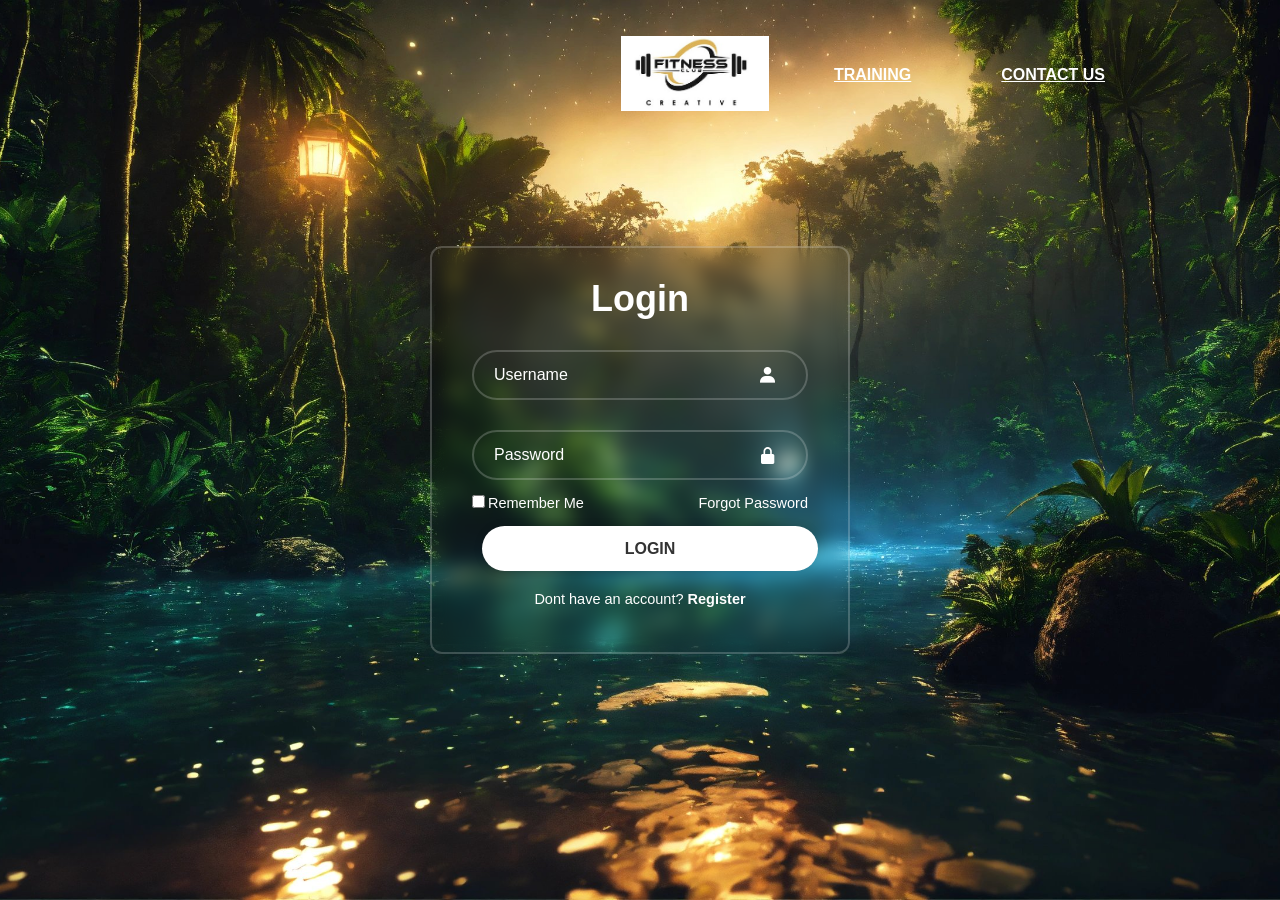
<file: login.html>
<!DOCTYPE html>
<html lang="en">
<head>
  <meta charset="UTF-8">
  <meta name="viewport" content="width=device-width, initial-scale=1.0">
  <title>Login Form |</title>
  <link rel="stylesheet" href="style.css">
  <link rel="stylesheet" href="login.css">
  <link href='https://unpkg.com/boxicons@2.1.4/css/boxicons.min.css' rel='stylesheet'>
</head>
<body>
  <nav id="nav" style="top: 0; text-align: right; justify-content: right; align-items: right; margin-right: 0;">
    <a href="index.html">
    <img src="Fit2.jpg">
</a>
    <button>
      <a href="traning.html">
          <h4>Training</h4>
      </a>
  </button>
    <button>
        <a href="contact.html">
            <h4>Contact Us</h4>
        </a>
      </nav>
  <div class="wrapper">
    <form action="">
      <h1>Login</h1>
      <div class="input-box">
        <input type="text" placeholder="Username" required>
        <i class='bx bxs-user'></i>
      </div>
      <div class="input-box">
        <input type="password" placeholder="Password" required>
        <i class='bx bxs-lock-alt' ></i>
      </div>
      <div class="remember-forgot">
        <label><input type="checkbox">Remember Me</label>
        <a href="#">Forgot Password</a>
      </div>
      <button type="submit" class="btn">Login</button>
      <div class="register-link">
        <p>Dont have an account? <a href="#">Register</a></p>
      </div>
    </form>
  </div>
</body>
</html>
</file>
<file: style.css>
* {
    margin: 0;
    padding: 0;
    box-sizing: border-box;
    font-family: "montserrat";
    color: #fff;
  }
  
  html,body{
    height:100%;
    width:100%;
  }


  button {
    margin: 0 10px; /* Add margin for spacing between buttons */
    padding: 5px 15px;
    font-size: 16px;
    cursor: pointer;
    background-color: transparent; /* Green background color with 70% opacity */
    color: white; /* White text color */
    border: none; /* Remove border */
    border-radius: 5px;
    text-transform:uppercase; /* Optional: Add rounded corners */
     /* Apply a blur effect to the background */
}

button:hover {
    background-color: rgba(109, 110, 74, 0.9); /* Darker green color with 90% opacity on hover */
}


#nav{
    height: 150px;
    width: 100%;
    /* background-color: black; */
    display:flex;
    align-items:center;
    padding:0 150px;
    gap:40px;
    position: fixed;
    justify-content: flex-start;
    z-index: 99;
}  
#nav img{
    height: 75px;
}
#nav{
    text-transform:uppercase;
    font-weight: 500;
}

#cursor{
    height:15px;
    width: 15px;
    background-color: #95C11E;
    border-radius: 50%;
    position: fixed;
    z-index: 99;
}
#cursor-blur{
    height:300px;
    width: 300px;
    background-color: #96c11e45;
    border-radius: 50%;
    position: fixed;
    filter: blur(50px);
   z-index: 9;
}

video{
    height: 100%;
    width: 100%;
    object-fit: cover;
    z-index: -1;
    position: fixed;
   
}

#main{
    position: relative;
    background-color: rgba(0, 0, 0, 0.45);
    
}

#page1{
    height: 100vh;
    width: 100%;
    position: relative;
    display: flex;
    align-items: center;
    justify-content: center;
    flex-direction: column;
    text-align: center;
    z-index: 10;
}

#page1 h1{
    font-size:80px;
    font-weight:900;
    position:relative;
}

#page1 h1::before{
    content:"EMPOWER. TRANSFORM. THRIVE." ;
    position: absolute;
    color: black;
    top: -3px;
    left: -3px;
    
    -webkit-text-stroke: 2px #95C11E;
    z-index: -1;
    
}

#page1 h2{
    font-size: 25px;
    font-weight: 800;
    margin-top: 10px;
    margin-bottom: 20px;
}

#page1 p{
    font-size: 23px;
    font-weight: 500;
    width: 40%;

}

#page2{
    min-height: 100vh;
    width: 100%;
    z-index: 10;
}

#scroller{
    /* background-color: red; */
    white-space: nowrap;
    overflow-x: auto;
    overflow-y: hidden;
    position:relative;
    z-index: 10;
}
#scroller-in{
    display:inline-block;
    white-space: nowrap;
    animation-name:scroll ;
    animation-duration: 20s;
    animation-timing-function: linear;
    animation-iteration-count:infinite ;
}
#scroller::-webkit-scrollbar{
    display:none;
}

#scroller h4{
    display:inline-block;
    font-size: 90px;
    font-weight: 900;
    font-family: Arial, Helvetica, sans-serif;
    margin-right :20px;
    transition:all linear 0.5s;
    color:transparent; 
    -webkit-text-stroke: 2px #95C11E;
}
#scroller h4:hover{
    color:#95C11E;
}


/* We add some animation */
@keyframes scroll {
    from{
        transform: translateX(0);

    }
    to{
        transform: translateX(-100%);
    }
}

#about-us{
    height: 40vh;
    width: 100%;
    /* background-color: aqua; */
    display:flex;
    padding: 0 50px;
    align-items:center;
    position:relative;
    z-index: 10;
    justify-content: space-around;
}
#about-us img{
    height: 300px;
    width: 200px;
    border-radius: 20px;
    object-fit: cover;
}
#about-us-in{
    width: 50%;
    text-align: center;
}
#about-us-in p{
    font-size: 25px;
}

#cards-container{
    /* background-color: red; */
    height: 60vh;
    display: flex;
    align-items: center;
    justify-content:center;
    gap: 100px;
    position:relative;
    z-index: 10;
}
.card{
    height: 80%;
    width: 24%;
    /* background-color: greenyellow; */
    border-radius: 25px;
    background-position: center;
    background-size: cover;
    overflow: hidden;
    transition: all ease 0.6s;
}
#card1{
    background-image: url(Fit6.jpg);
}
#card2{
    background-image: url(Fit11.jpg);
}
#card3{
    background-image: url(Fit10.jpg);
}
.overlay{
    height: 100%; 
    width: 100%;
    background-color: #95C11E;
    padding: 30%;
    padding-top: 150px;
    padding-left: 80px;
    padding-right: 50px;
    transition: all ease 0.6s;

}
.overlay h4{
    color: #000;
    font-size: 30px;
    text-transform: uppercase; 
    white-space: nowrap;
    margin-bottom: 20px;
    font-weight: 700;
    
}
.overlay p{
    color: #000;
    font-size: 15px;
}
.card:hover .overlay{
    opacity: 0;
}
.card:hover{
    transform: rotate3d(-1,1,0,20deg);
} 

#green-div{
    height: 30vh;
    display: flex;
    align-items: center;
    justify-content: space-between;
    background: linear-gradient(to left bottom,#119f3a,#ACE022);
}

#green-div h4{
    width: 50%;
    line-height: 40px;
    text-align: center;
    color: black;
    font-weight: 800;
    font-size: 25px;
    text-transform: uppercase;
}

#green-div img{
    height:100%;
    object-fit: cover;
    width: 14%;
}
#page4 {
    height: 30vh;
    width: 100%;
    display: flex;
    align-items: center;
    justify-content: center;
    gap: 70px;
    position: relative;
  }
  .elem {
    height: 70%;
    width: 26%;
    overflow: hidden;
    border-radius: 20px;
    position: relative;
  }
  
  .elem h2 {
    height: 100%;
    width: 100%;
    background-color: #95c11e;
    display: flex;
    color: #000;
    font-weight: 800;
    align-items: center;
    justify-content: center;
    transition: all ease 0.5s;
    font-size: 2vw;
    position: absolute;
    z-index: 10;
  }
  .elem:hover h2 {
    color: #fff;
    background-color: transparent;
  }
  .elem:hover img {
    scale: 1;
  }
  #page4 h1 {
    font-size: 6.4vw;
    position: absolute;
    top: -15%;
    font-weight: 900;
    font-family: gilroy;
    color: #000;
    -webkit-text-stroke: 2px #fff;
  }
  #footer {
    height: 40vh;
    width: 100%;
    background: linear-gradient(to left bottom, #119f3a 0%, #a3d421 80%);
    position: relative;
    display: flex;
    align-items: center;
    justify-content: flex-start;
    gap: 6.5vw;
    padding: 0 100px;
  }
  #footer > img {
    position: absolute;
    left: 0;
    height: 100%;
    z-index: 0;
  }
  #f1 img {
    height: 100px;
  }
  #f1,
  #f2,
  #f3,
  #f4 {
    width: fit-content;
    position: relative;
    z-index: 99;
    /* background-color: red; */
  }
  #f2 h3 {
    font-size: 1.6vw;
    white-space: nowrap;
    text-transform: uppercase;
    color: #000;
    font-weight: 900;
    margin-bottom: 8px;
  }
  
  #f3 h3 {
    font-size: 1.6vw;
    white-space: nowrap;
    text-transform: uppercase;
    color: #000;
    font-weight: 800;
    margin-bottom: 8px;
  }
  #f4 h4 {
    font-size: 1vw;
    white-space: nowrap;
    text-transform: uppercase;
    color: #000;
    font-weight: 600;
    line-height: 20px;
    margin-bottom: 8px;
  }
</file>
<file: login.css>
*{
    margin: 0;
    padding: 0;
    box-sizing: border-box;
    font-family: "Poppins", sans-serif;
  }
  body{
    display: flex;
    justify-content: center;
    align-items: center;
    min-height: 100vh;
    background: url(Fit14.jpg) no-repeat;
    background-size: cover;
    background-position: center;
  }
  .wrapper{
    width: 420px;
    background: transparent;
    border: 2px solid rgba(255, 255, 255, .2);
    backdrop-filter: blur(9px);
    color: #fff;
    border-radius: 12px;
    padding: 30px 40px;
  }
  .wrapper h1{
    font-size: 36px;
    text-align: center;
  }
  .wrapper .input-box{
    position: relative;
    width: 100%;
    height: 50px;
    
    margin: 30px 0;
  }
  .input-box input{
    width: 100%;
    height: 100%;
    background: transparent;
    border: none;
    outline: none;
    border: 2px solid rgba(255, 255, 255, .2);
    border-radius: 40px;
    font-size: 16px;
    color: #fff;
    padding: 20px 45px 20px 20px;
  }
  .input-box input::placeholder{
    color: #fff;
  }
  .input-box i{
    position: absolute;
    right: 20px;
    top: 30%;
    transform: translate(-50%);
    font-size: 20px;
  
  }
  .wrapper .remember-forgot{
    display: flex;
    justify-content: space-between;
    font-size: 14.5px;
    margin: -15px 0 15px;
  }
  .remember-forgot label input{
    accent-color: #fff;
    margin-right: 3px;
  
  }
  .remember-forgot a{
    color: #fff;
    text-decoration: none;
  
  }
  .remember-forgot a:hover{
    text-decoration: underline;
  }
  .wrapper .btn{
    width: 100%;
    height: 45px;
    background: #fff;
    border: none;
    outline: none;
    border-radius: 40px;
    box-shadow: 0 0 10px rgba(0, 0, 0, .1);
    cursor: pointer;
    font-size: 16px;
    color: #333;
    font-weight: 600;
  }
  .wrapper .register-link{
    font-size: 14.5px;
    text-align: center;
    margin: 20px 0 15px;
  
  }
  .register-link p a{
    color: #fff;
    text-decoration: none;
    font-weight: 600;
  }
  .register-link p a:hover{
    text-decoration: underline;
  }
</file>
